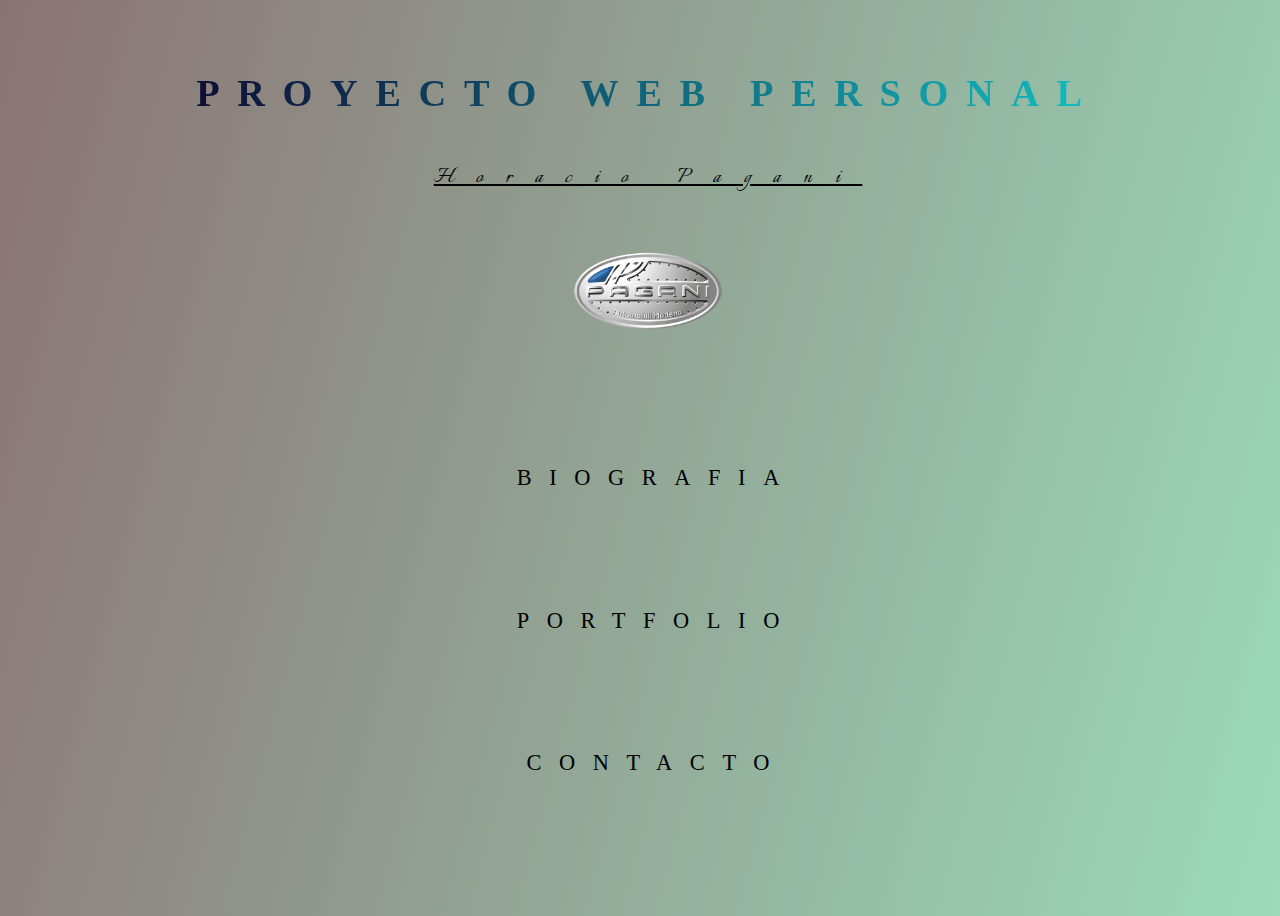
<file: index.html>
<!DOCTYPE html>
<html lang="en">
  <head>
    <meta charset="UTF-8" />
    <meta
      name="viewport"
      content="width=
    , initial-scale=1.0"
    />
    <title>Landing</title>
    <link rel="stylesheet" href="./styles/index.css" />
    <link rel="preconnect" href="https://fonts.googleapis.com" />
    <link rel="preconnect" href="https://fonts.gstatic.com" crossorigin />
    <link
      href="https://fonts.googleapis.com/css2?family=Italianno&display=swap"
      rel="stylesheet"
    />
  </head>
  <body>
    <h1>Proyecto Web Personal</h1>
    <h2>Horacio Pagani</h2>
    <img src="./assets/Pagani-Logo-1992.png" />
    <div class="btn from-center">
      <a href="./pages/biografia.html">Biografia</a>
    </div>
    <div class="btn from-center">
      <a href="./pages/portfolio.html">Portfolio</a>
    </div>

    <div class="btn from-center">
      <a href="./pages/contacto.html">Contacto</a>
    </div>
  </body>
</html>
</file>
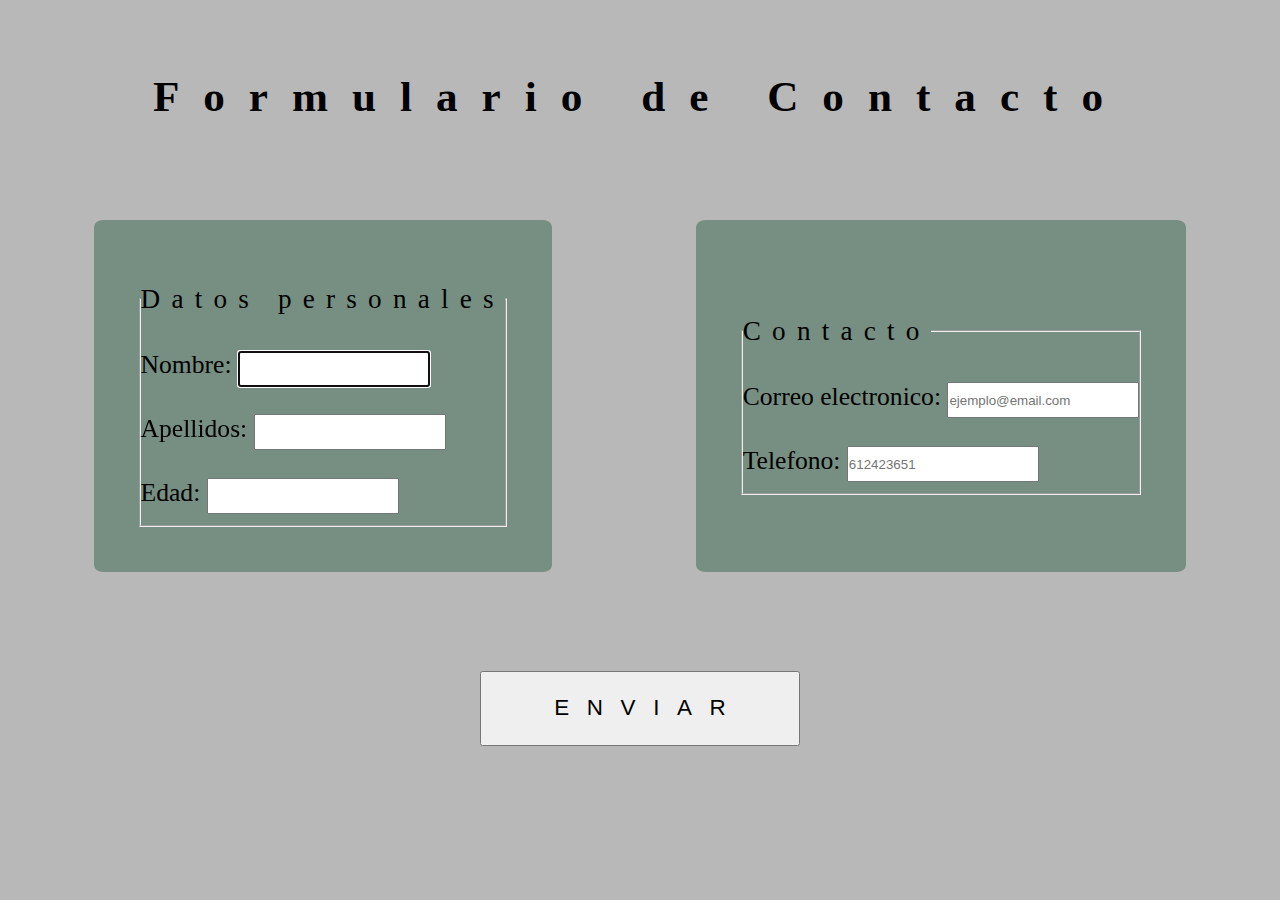
<file: pages/contacto.html>
<!DOCTYPE html>
<html lang="en">

<head>
  <meta charset="UTF-8" />
  <meta name="viewport" content="width=device-width, initial-scale=1.0" />
  <title>Contacto</title>
  <link rel="stylesheet" href="../styles/contacto.css">
</head>

<body>
  <h1>Formulario de Contacto</h1>
  <form>
    <div class="formularioBoton">
    <div class="formulario">
      <div class="card">
        <fieldset>
          <legend>Datos personales</legend>
          <label for="nombre">Nombre: </label>
          <input class="inputs" type="text" name="nombre" id="nombre" autofocus tabindex="1" /><br />
          <label for="apellidos">Apellidos: </label>
          <input class="inputs" type="text" name="apellidos" id="apellidos" tabindex="2" /><br />
          <label for="edad">Edad: </label>
          <input class="inputs" type="number" name="edad" id="edad" tabindex="3" /><br />
        </fieldset>
      </div>
      <div class="card">
        <fieldset>
        <legend>Contacto</legend>
        <label for="correo">Correo electronico: </label>
        <input class="inputs" type="email" id="correo" name="correo" placeholder="ejemplo@email.com" tabindex="8" /><br />
        <label for="telefono">Telefono: </label>
        <input class="inputs" type="number" id="telefono" name="telefono" placeholder="612423651" pattern="[0-9]{10}"
          tabindex="9" /><br />
        </fieldset>
      </div>
    </div>
    <input class="botonEnviar" type="submit" value="Enviar" />
  </div>
  </form>
</body>

</html>
</file>
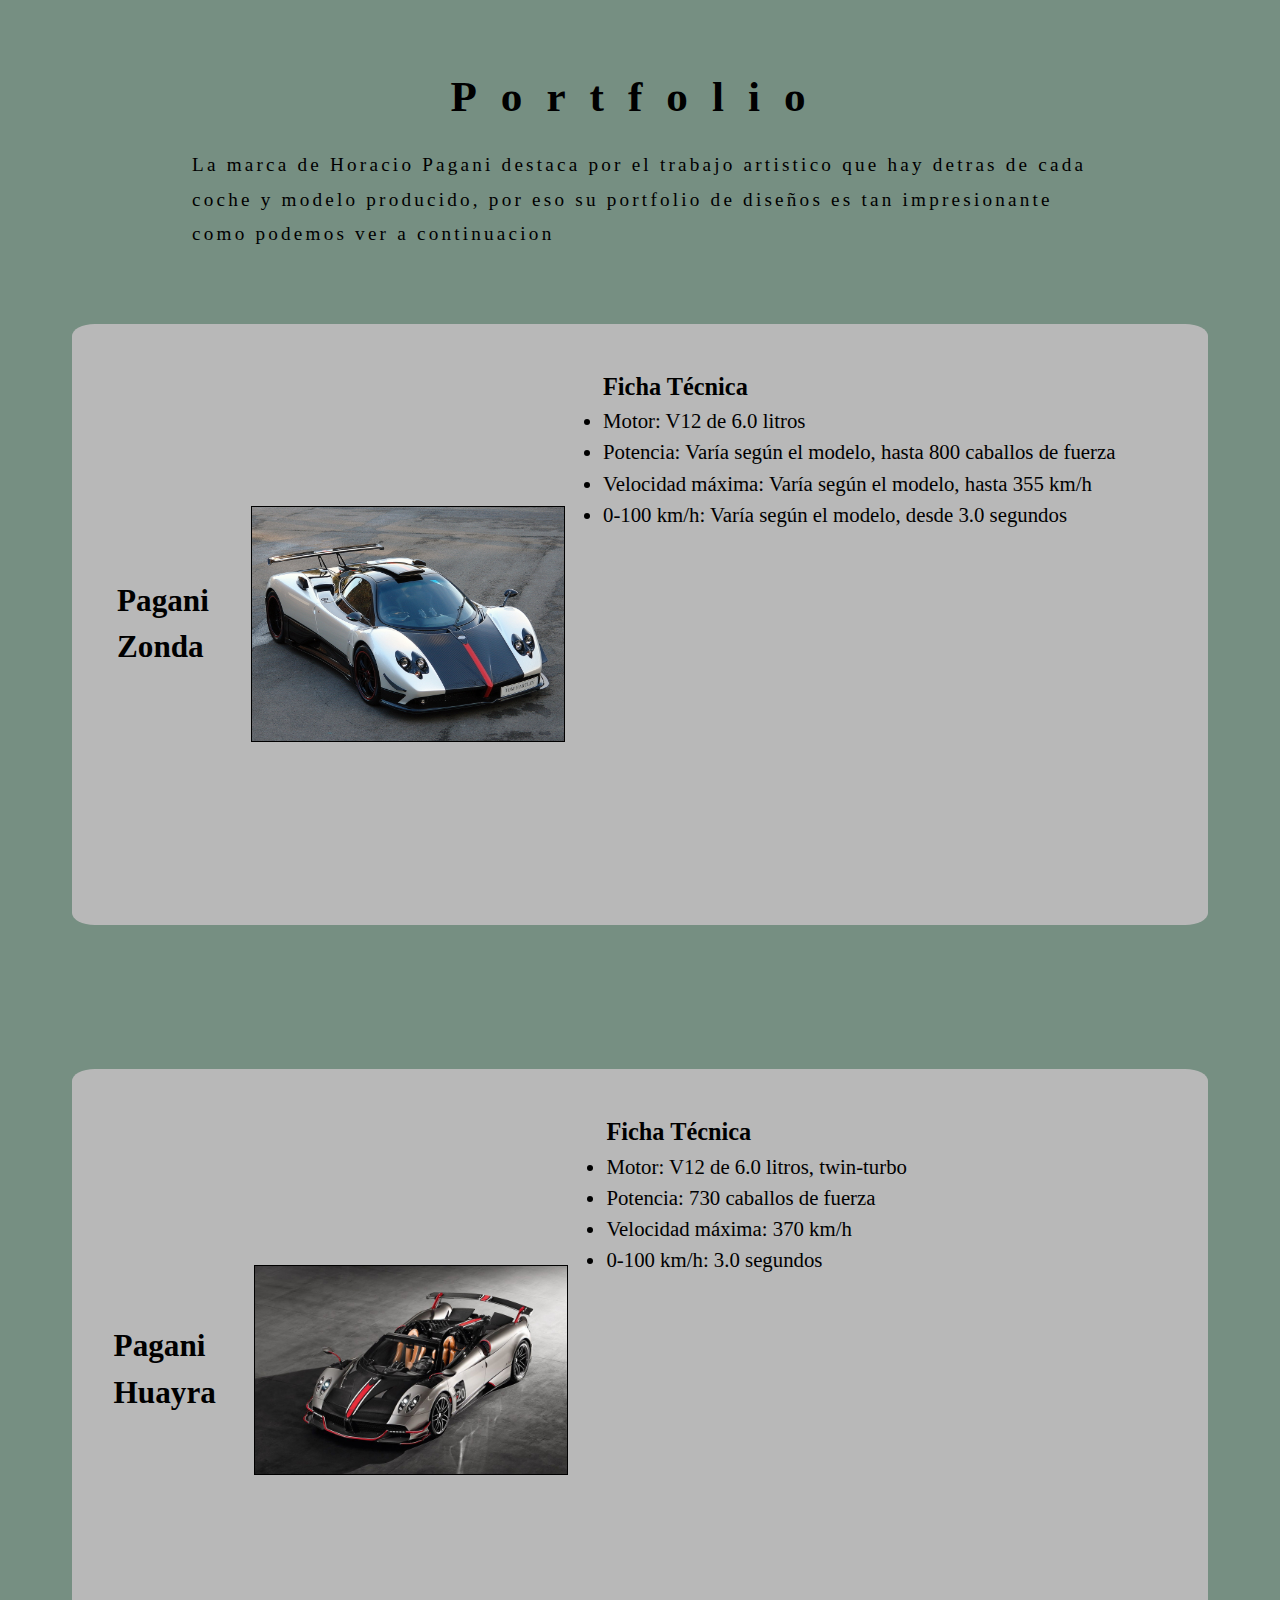
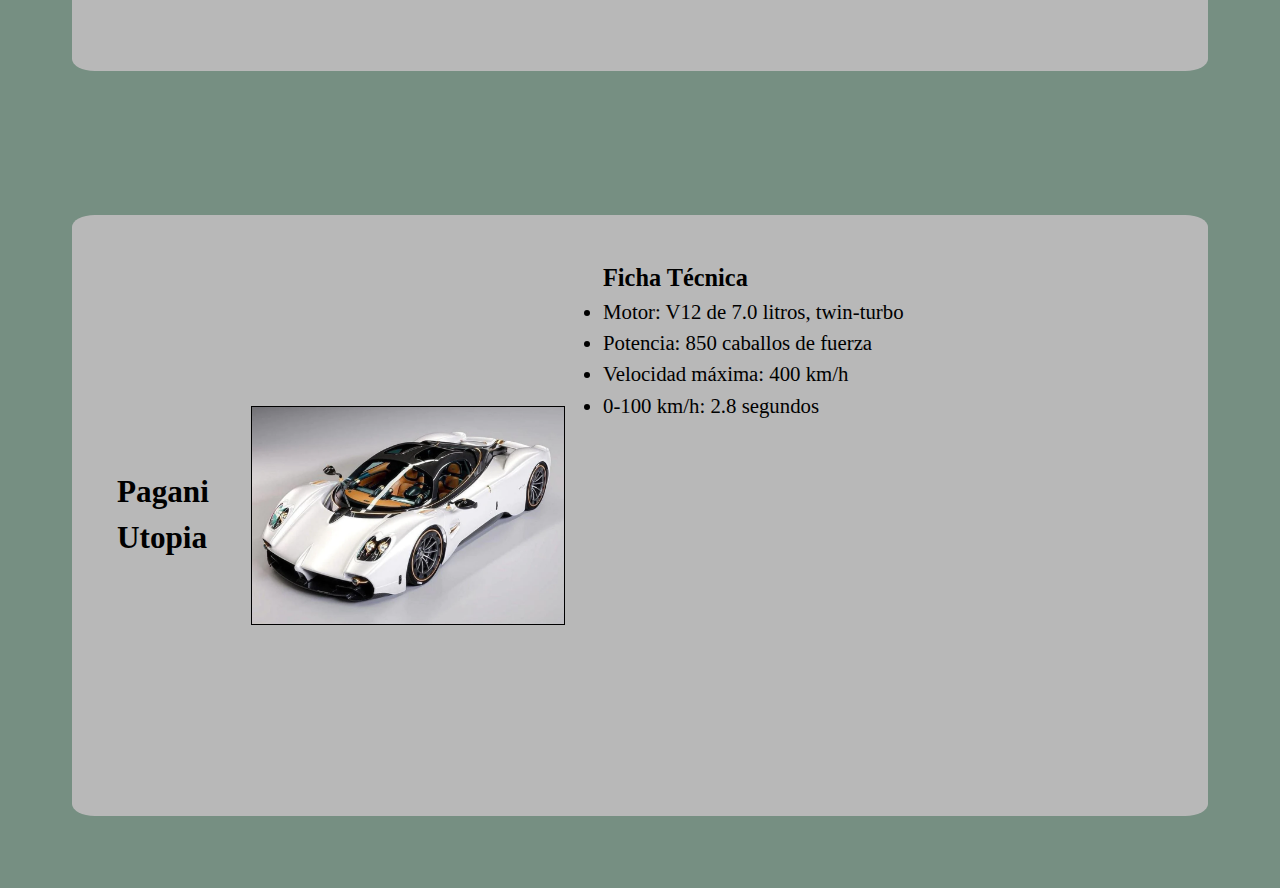
<file: pages/portfolio.html>
<!DOCTYPE html>
<html lang="en">
  <head>
    <meta charset="UTF-8" />
    <meta name="viewport" content="width=device-width, initial-scale=1.0" />
    <title>Portfolio</title>
    <link rel="stylesheet" href="../styles/portfolio.css" />
  </head>
  <body>
    <h1>Portfolio</h1>
    <p class="intro">
      La marca de Horacio Pagani destaca por el trabajo artistico que hay detras
      de cada coche y modelo producido, por eso su portfolio de diseños es tan
      impresionante como podemos ver a continuacion
    </p>
    <div class="card">
      <h2>Pagani Zonda</h2>
      <img src="../assets/zonda.jpg" alt="Pagani Zonda" />
      <div>
        <h3>Ficha Técnica</h3>
        <ul>
          <li>Motor: V12 de 6.0 litros</li>
          <li>Potencia: Varía según el modelo, hasta 800 caballos de fuerza</li>
          <li>Velocidad máxima: Varía según el modelo, hasta 355 km/h</li>
          <li>0-100 km/h: Varía según el modelo, desde 3.0 segundos</li>
        </ul>
        <iframe
          width="560"
          height="315"
          src="https://www.youtube.com/embed/zF919eR_oE4?si=73zOZS-wIfeEaRAS"
          title="YouTube video player"
          frameborder="0"
          allow="accelerometer; autoplay; clipboard-write; encrypted-media; gyroscope; picture-in-picture; web-share"
          referrerpolicy="strict-origin-when-cross-origin"
          allowfullscreen
        ></iframe>
      </div>
      <p class="descripcion"></p>
    </div>

    <div class="card">
      <h2>Pagani Huayra</h2>
      <img src="../assets/huayra.jpg" alt="Pagani Huayra" />
      <div>
        <h3>Ficha Técnica</h3>
        <ul>
          <li>Motor: V12 de 6.0 litros, twin-turbo</li>
          <li>Potencia: 730 caballos de fuerza</li>
          <li>Velocidad máxima: 370 km/h</li>
          <li>0-100 km/h: 3.0 segundos</li>
        </ul>
        <iframe
          width="560"
          height="315"
          src="https://www.youtube.com/embed/2NqXLRp9xl0?si=0zMueeRBxNxEu6nq"
          title="YouTube video player"
          frameborder="0"
          allow="accelerometer; autoplay; clipboard-write; encrypted-media; gyroscope; picture-in-picture; web-share"
          referrerpolicy="strict-origin-when-cross-origin"
          allowfullscreen
        ></iframe>
      </div>
      <p class="descripcion"></p>
    </div>

    <div class="card">
      <h2>Pagani Utopia</h2>
      <img src="../assets/Utopia.jpg.webp" alt="Pagani Utopia" />
      <div>
        <h3>Ficha Técnica</h3>
        <ul>
          <li>Motor: V12 de 7.0 litros, twin-turbo</li>
          <li>Potencia: 850 caballos de fuerza</li>
          <li>Velocidad máxima: 400 km/h</li>
          <li>0-100 km/h: 2.8 segundos</li>
        </ul>
        <iframe
          width="560"
          height="315"
          src="https://www.youtube.com/embed/bfcT8PbF0F8?si=0LKktxcl8ZlneSVU"
          title="YouTube video player"
          frameborder="0"
          allow="accelerometer; autoplay; clipboard-write; encrypted-media; gyroscope; picture-in-picture; web-share"
          referrerpolicy="strict-origin-when-cross-origin"
          allowfullscreen
        ></iframe>
      </div>
      <p class="descripcion"></p>
    </div>
  </body>
</html>
</file>
<file: styles/index.css>
*,
*:before,
*:after {
  box-sizing: border-box;
}

a {
  all: unset;
}

body {
  --def: #ffffff;
  --inv: #000000;
  display: -webkit-box;
  display: flex;
  -webkit-box-pack: center;
  justify-content: center;
  -webkit-box-align: center;
  align-items: center;
  -webkit-box-orient: vertical;
  -webkit-box-direction: normal;
  flex-direction: column;
  height: 100vh;
  width: 100%;
  background-image: linear-gradient(-75deg, #9adbbb 0%, #8b7272 100%);
}

div {
  margin-bottom: 8vh;
}

.btn {
  position: relative;
  padding: 1.4rem 4.2rem;
  padding-right: 3.1rem;
  font-size: 1.4rem;
  color: var(--inv);
  letter-spacing: 1.1rem;
  text-transform: uppercase;
  -webkit-transition: all 500ms cubic-bezier(0.77, 0, 0.175, 1);
  transition: all 500ms cubic-bezier(0.77, 0, 0.175, 1);
  cursor: pointer;
}

.btn:before,
.btn:after {
  content: "";
  position: absolute;
  -webkit-transition: inherit;
  transition: inherit;
  z-index: -1;
}

.btn:hover {
  color: var(--def);
  -webkit-transition-delay: 0.5s;
  transition-delay: 0.5s;
}

.btn:hover:before {
  -webkit-transition-delay: 0s;
  transition-delay: 0s;
}

.btn:hover:after {
  background: var(--inv);
  -webkit-transition-delay: 0.35s;
  transition-delay: 0.35s;
}

.from-center:before {
  top: 0;
  left: 50%;
  height: 100%;
  width: 0;
  border: 1px solid var(--inv);
  border-left: 0;
  border-right: 0;
}

.from-center:after {
  bottom: 0;
  left: 0;
  height: 0;
  width: 100%;
  background: var(--inv);
}

.from-center:hover:before {
  left: 0;
  width: 100%;
}

.from-center:hover:after {
  top: 0;
  height: 100%;
}

h1 {
  position: relative;
  font-size: 2.4rem;
  color: rgb(255, 255, 255);
  letter-spacing: 1.1rem;
  text-transform: uppercase;
  color: transparent;
  background-image: linear-gradient(
    to right,
    rgb(14, 14, 54),
    rgb(19, 189, 192)
  );
  -webkit-background-clip: text;
  background-clip: text;
}

h2 {
  margin-bottom: 6vh;
  font-size: 1.6rem;
  letter-spacing: 1.4rem;
  font-family: "Italianno", cursive;
  font-weight: 400;
  font-style: normal;
  text-decoration: underline;
}

img {
  width: 12%;
  height: auto;
  margin-bottom: 12vh;
}
</file>
<file: styles/contacto.css>
* {
  margin: 0;
  padding: 0;
  box-sizing: border-box;
  text-decoration: none;
}

body {
  background-color: rgb(184, 184, 184);
  display: flex;
  flex-direction: column;
  align-items: center;
}

h1 {
  margin-top: 8vh;
  font-size: 2.7rem;
  letter-spacing: 1.5rem;
}

.formularioBoton {
  display: flex;
  flex-direction: column;
  justify-content: center;
  align-items: center;
  margin-top: 3vh;
}

.formulario {
  display: flex;
  flex-direction: row;
  justify-content: center;
}

.card {
  display: flex;
  flex-direction: column;
  justify-content: center;
  align-items: left;
  font-size: 1.6rem;
  background-color: #768f82;
  border-radius: 2%;
  padding: 5vh;
  margin: 8vh;
  line-height: 2.5;
}

.botonEnviar {
  position: relative;
  padding: 1.4rem 4.2rem;
  padding-right: 3.1rem;
  font-size: 1.4rem;
  letter-spacing: 1.1rem;
  text-transform: uppercase;
  cursor: pointer;
  width: 25vw;
  margin-top: 3vh;
}

legend {
  font-size: 1.7rem;
  letter-spacing: 0.7rem;
}

.inputs {
  width: 15vw;
  height: 4vh;
}
</file>
<file: styles/portfolio.css>
* {
  margin: 0;
  padding: 0;
  box-sizing: border-box;
  text-decoration: none;
}

h1 {
  margin-top: 8vh;
  font-size: 2.7rem;
  letter-spacing: 1.5rem;
}

.intro {
  margin-top: 3vh;
  font-size: 1.2rem;
  letter-spacing: 0.2rem;
  margin-right: 15vw;
  margin-left: 15vw;
  line-height: 1.8;
}

body {
  display: flex;
  justify-content: center;
  flex-direction: column;
  align-items: center;
  background-color: #768f82;
}

.card {
  display: flex;
  flex-direction: row;
  justify-content: center;
  align-items: center;
  font-size: 1.3rem;
  background-color: rgb(184, 184, 184);
  border-radius: 2%;
  padding: 5vh;
  margin: 8vh;
  line-height: 1.5;
  text-align: justify;
  font-family: "Edu NSW ACT Foundation", cursive;
}

img {
  width: 30%;
  height: auto;
  margin: 3vw;
  border: 1px solid black;
}

iframe {
  margin-top: 3vh;
}
</file>
